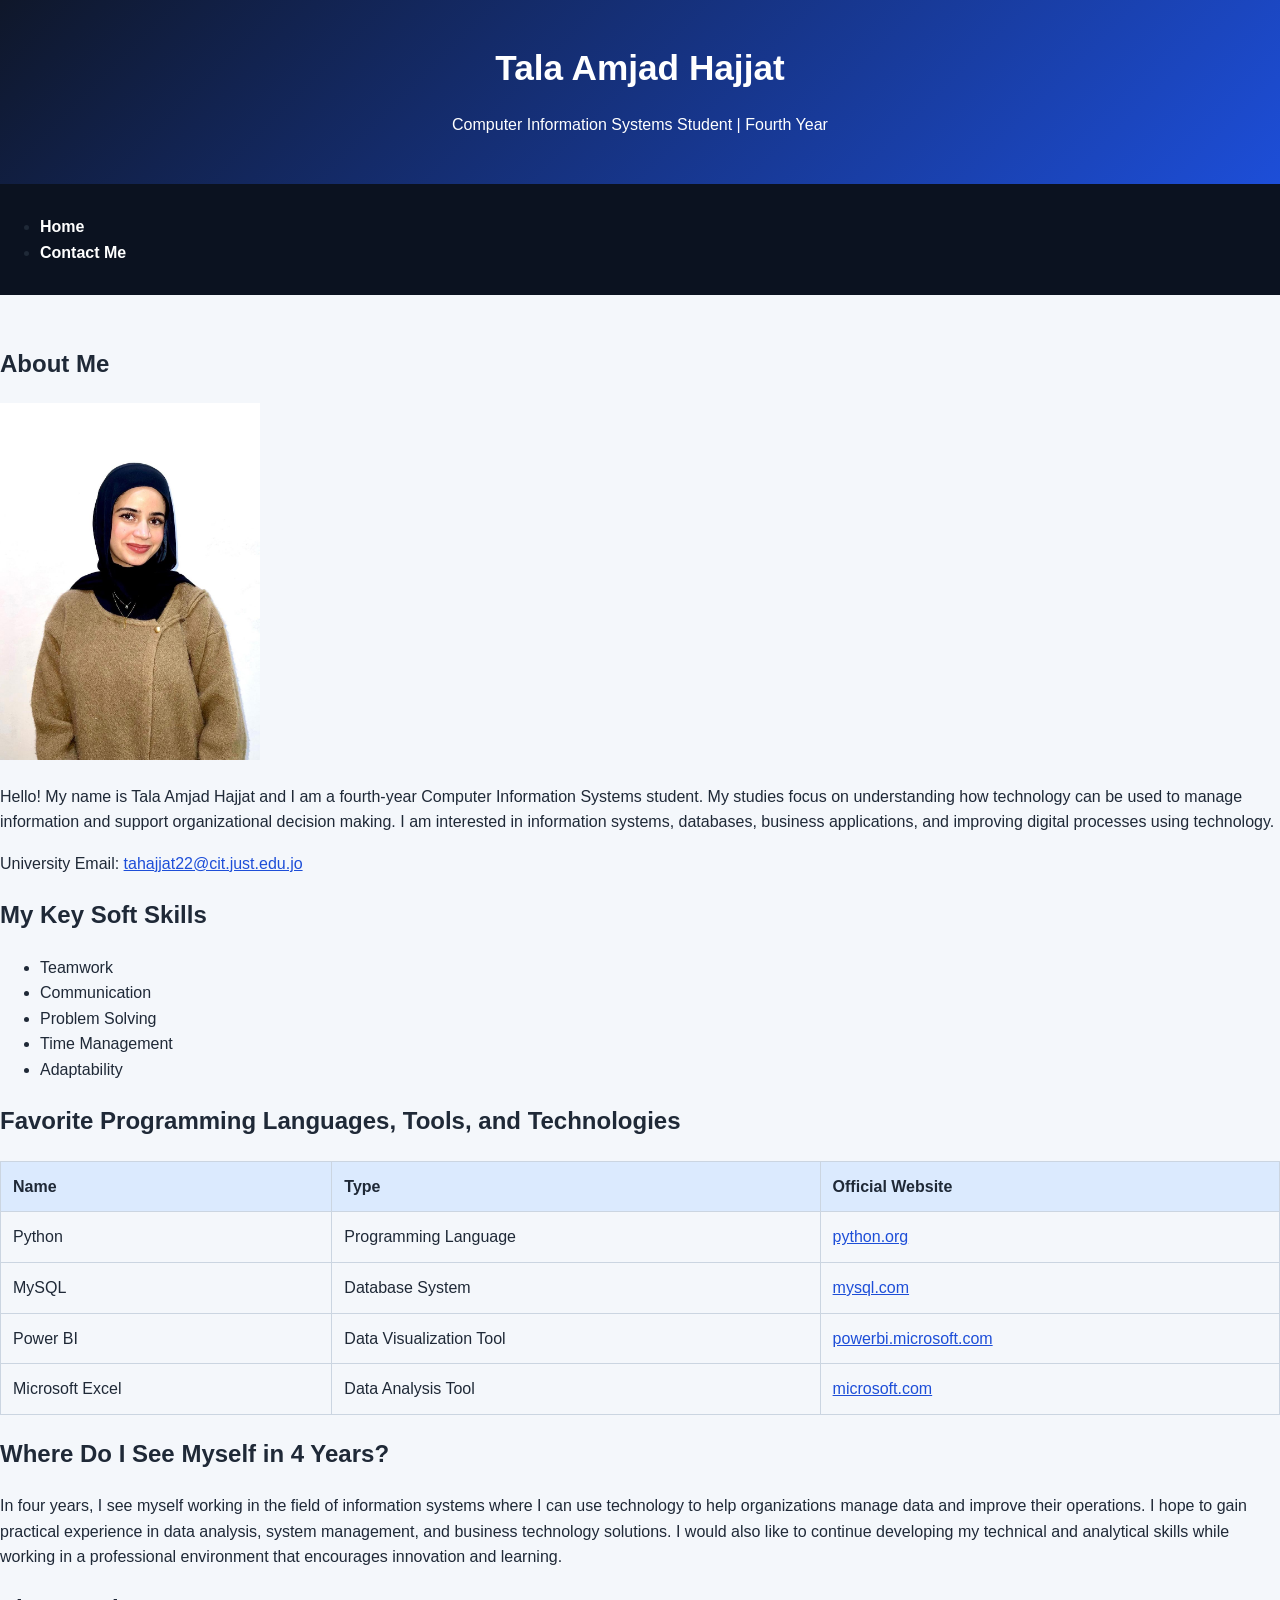
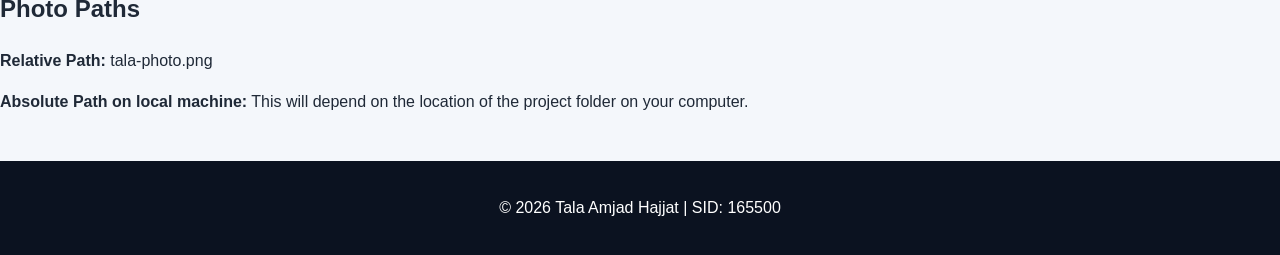
<file: index.html>
<!DOCTYPE html>
<html lang="en">
<head>
<meta charset="UTF-8">
<meta name="viewport" content="width=device-width, initial-scale=1.0">
<title>165500 - Tala Amjad Hajjat</title>
<link rel="stylesheet" href="style.css">
</head>

<body>

<header>
<h1>Tala Amjad Hajjat</h1>
<p>Computer Information Systems Student | Fourth Year</p>
</header>

<nav>
<ul>
<li><a href="index.html">Home</a></li>
<li><a href="contact.html">Contact Me</a></li>
</ul>
</nav>

<main>

<section class="profile">
<h2>About Me</h2>

<img src="tala-photo.png" alt="Professional photo of Tala Amjad Hajjat" width="260">

<p>
Hello! My name is Tala Amjad Hajjat and I am a fourth-year Computer Information Systems student.
My studies focus on understanding how technology can be used to manage information and support
organizational decision making. I am interested in information systems, databases, business
applications, and improving digital processes using technology.
</p>

<p>
University Email:
<a href="mailto:tahajjat22@cit.just.edu.jo">tahajjat22@cit.just.edu.jo</a>
</p>

</section>


<section>

<h2>My Key Soft Skills</h2>

<ul class="skills">
<li>Teamwork</li>
<li>Communication</li>
<li>Problem Solving</li>
<li>Time Management</li>
<li>Adaptability</li>
</ul>

</section>


<section>

<h2>Favorite Programming Languages, Tools, and Technologies</h2>

<table>

<tr>
<th>Name</th>
<th>Type</th>
<th>Official Website</th>
</tr>

<tr>
<td>Python</td>
<td>Programming Language</td>
<td><a href="https://www.python.org" target="_blank">python.org</a></td>
</tr>

<tr>
<td>MySQL</td>
<td>Database System</td>
<td><a href="https://www.mysql.com" target="_blank">mysql.com</a></td>
</tr>

<tr>
<td>Power BI</td>
<td>Data Visualization Tool</td>
<td><a href="https://powerbi.microsoft.com" target="_blank">powerbi.microsoft.com</a></td>
</tr>

<tr>
<td>Microsoft Excel</td>
<td>Data Analysis Tool</td>
<td><a href="https://www.microsoft.com" target="_blank">microsoft.com</a></td>
</tr>

</table>

</section>


<section>

<h2>Where Do I See Myself in 4 Years?</h2>

<p>
In four years, I see myself working in the field of information systems where I can use
technology to help organizations manage data and improve their operations. I hope to gain
practical experience in data analysis, system management, and business technology solutions.
I would also like to continue developing my technical and analytical skills while working
in a professional environment that encourages innovation and learning.
</p>

</section>


<section>

<h2>Photo Paths</h2>

<p><strong>Relative Path:</strong> tala-photo.png</p>

<p>
<strong>Absolute Path on local machine:</strong>
This will depend on the location of the project folder on your computer.
</p>

</section>

</main>


<footer>

<p>© 2026 Tala Amjad Hajjat | SID: 165500</p>

</footer>

</body>
</html>
</file>
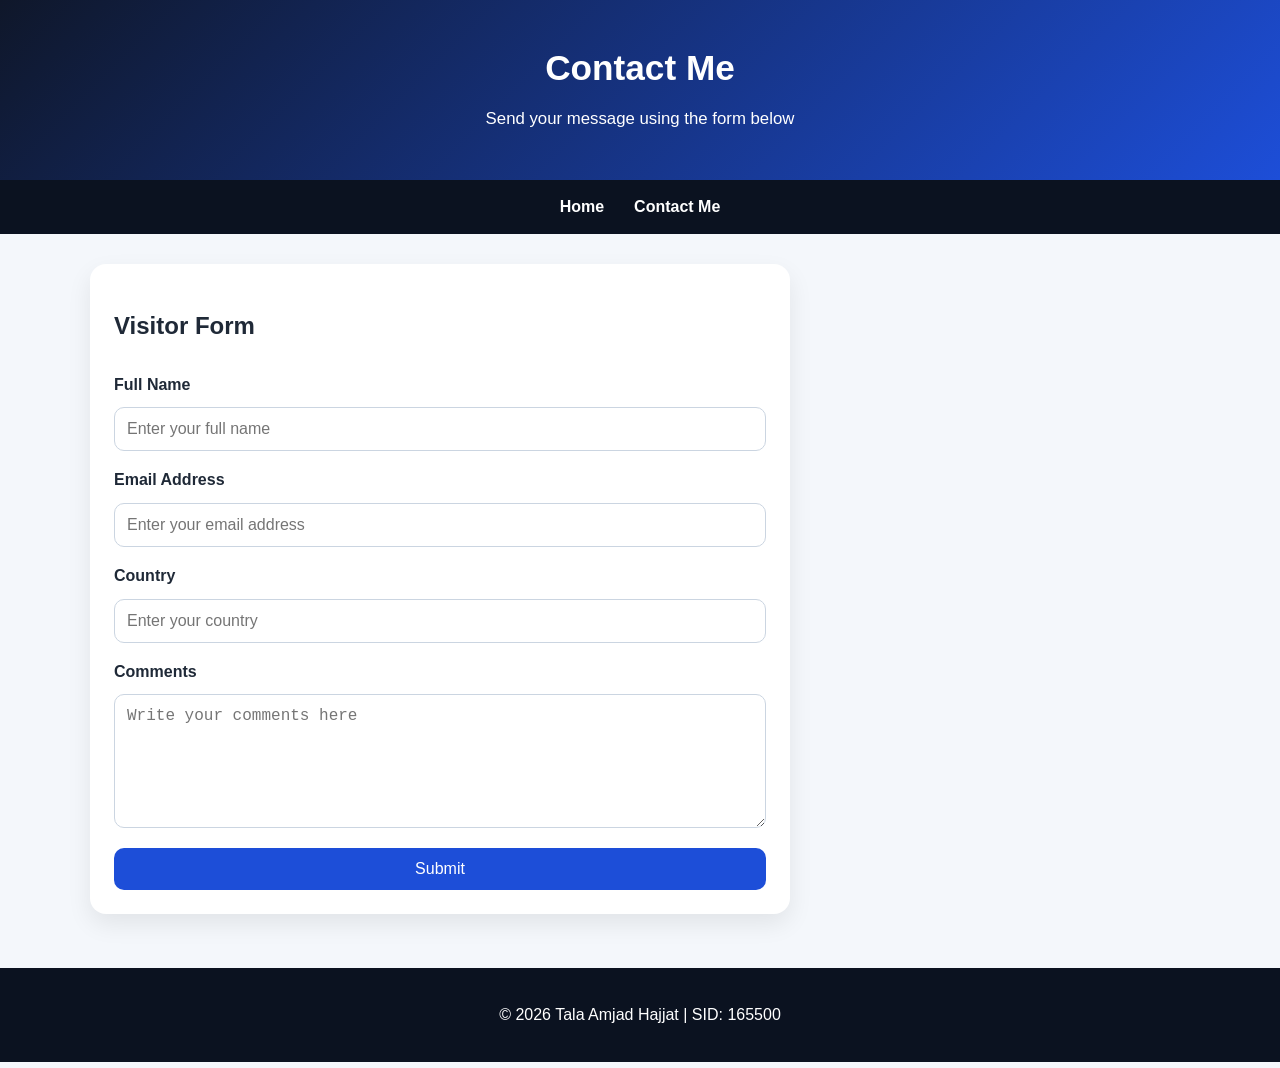
<file: contact.html>
<!DOCTYPE html>
<html lang="en">
<head>
  <meta charset="UTF-8" />
  <meta name="viewport" content="width=device-width, initial-scale=1.0" />
  <title>Contact Me - Tala Amjad Hajjat</title>
  <link rel="stylesheet" href="style.css" />
</head>
<body>
  <header>
    <div class="container">
      <h1>Contact Me</h1>
      <p class="subtitle">Send your message using the form below</p>
    </div>
  </header>

  <nav>
    <div class="container nav-container">
      <a href="index.html">Home</a>
      <a href="contact.html">Contact Me</a>
    </div>
  </nav>

  <main class="container">
    <section class="card form-card">
      <h2>Visitor Form</h2>
      <form id="contactForm">
        <label for="fullname">Full Name</label>
        <input type="text" id="fullname" name="fullname" placeholder="Enter your full name" />

        <label for="email">Email Address</label>
        <input type="email" id="email" name="email" placeholder="Enter your email address" />

        <label for="country">Country</label>
        <input type="text" id="country" name="country" placeholder="Enter your country" />

        <label for="comments">Comments</label>
        <textarea id="comments" name="comments" rows="6" placeholder="Write your comments here"></textarea>

        <button type="submit">Submit</button>
      </form>
    </section>
  </main>

  <footer>
    <p>&copy; 2026 Tala Amjad Hajjat | SID: 165500</p>
  </footer>

  <script src="script.js"></script>
</body>
</html>
</file>
<file: style.css>
* {
  box-sizing: border-box;
}

body {
  margin: 0;
  font-family: Arial, Helvetica, sans-serif;
  background: #f4f7fb;
  color: #1f2937;
  line-height: 1.6;
}

.container {
  width: 90%;
  max-width: 1100px;
  margin: 0 auto;
}

header {
  background: linear-gradient(135deg, #0f172a, #1d4ed8);
  color: white;
  padding: 40px 0 30px;
  text-align: center;
}

header h1 {
  margin: 0;
  font-size: 2.2rem;
}

.subtitle {
  margin-top: 10px;
  font-size: 1.05rem;
}

nav {
  background-color: #0b1220;
  padding: 14px 0;
}

.nav-container {
  display: flex;
  justify-content: center;
  gap: 30px;
}

nav a {
  color: white;
  text-decoration: none;
  font-weight: bold;
}

nav a:hover {
  text-decoration: underline;
}

main {
  padding: 30px 0;
}

.card {
  background: white;
  border-radius: 16px;
  padding: 24px;
  margin-bottom: 24px;
  box-shadow: 0 10px 25px rgba(0, 0, 0, 0.08);
}

.hero {
  display: flex;
  align-items: center;
  justify-content: space-between;
  gap: 30px;
  flex-wrap: wrap;
}

.hero-text {
  flex: 1 1 500px;
}

.hero-image {
  flex: 1 1 260px;
  text-align: center;
}

.hero-image img {
  width: 100%;
  max-width: 300px;
  border-radius: 18px;
  border: 4px solid #dbeafe;
}

.skills-list {
  padding-left: 20px;
}

.skills-list li {
  margin-bottom: 10px;
}

table {
  width: 100%;
  border-collapse: collapse;
  margin-top: 16px;
}

th, td {
  border: 1px solid #cbd5e1;
  padding: 12px;
  text-align: left;
}

th {
  background-color: #dbeafe;
}

a {
  color: #1d4ed8;
}

a:hover {
  color: #0f172a;
}

.form-card {
  max-width: 700px;
}

form {
  display: flex;
  flex-direction: column;
  gap: 10px;
}

label {
  font-weight: bold;
  margin-top: 6px;
}

input,
textarea {
  padding: 12px;
  border: 1px solid #cbd5e1;
  border-radius: 10px;
  font-size: 1rem;
}

button {
  margin-top: 10px;
  padding: 12px 16px;
  border: none;
  border-radius: 10px;
  background-color: #1d4ed8;
  color: white;
  font-size: 1rem;
  cursor: pointer;
}

button:hover {
  background-color: #0f172a;
}

.path-box code {
  background: #eef2ff;
  padding: 3px 8px;
  border-radius: 8px;
}

footer {
  background-color: #0b1220;
  color: white;
  text-align: center;
  padding: 18px 10px;
}

@media (max-width: 768px) {
  header h1 {
    font-size: 1.8rem;
  }

  .nav-container {
    gap: 18px;
  }

  .hero {
    flex-direction: column-reverse;
  }
}
</file>
